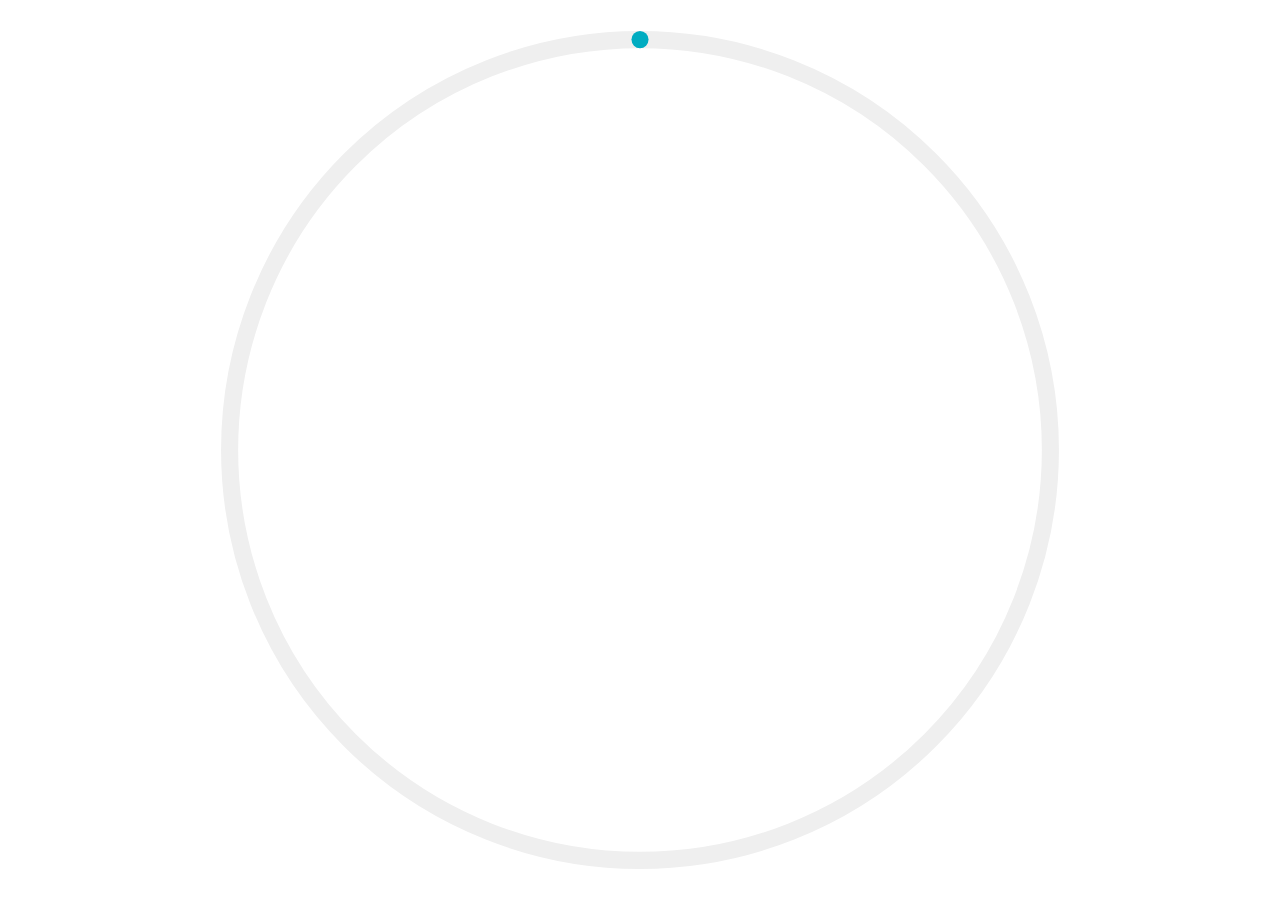
<file: index.html>
<!doctype html>
<html lang="en">

<head>
    <meta charset="utf-8">
    <title>timer.watch - a simple timer countdown</title>
    <meta name="description" content="A very simple and cute countdown timer">
    <meta name="author" content="Karl Adler">
    <link href="https://fonts.googleapis.com/css?family=Inconsolata" rel="stylesheet">

    <!--[if lt IE 9]>
    <script src="https://cdnjs.cloudflare.com/ajax/libs/html5shiv/3.7.3/html5shiv.js"></script>
  <![endif]-->
</head>
<style>
    * {
        margin: 0;
        padding: 0;
    }

    body {
        height: 100vh;
    }

    .centered {
        position: absolute;
        top: 50%;
        left: 50%;
        transform: translate(-50%, -50%);
        text-align: center;
    }

    .huge {
        font-size: 20vmin;
        font-family: 'Inconsolata', monospace;
    }

    .wrapper {
        height: 95vmin;
        width: 95vmin;
        overflow: hidden;
    }

    .circle-chart {
        width: 95vmin;
        height: 95vmin;
    }

    .circle-chart__circle {
        transition: stroke-dasharray 1s linear;
        transform: rotate(-90deg);
        transform-origin: center;
    }

    .circle-chart__circle--negative {
        transform: rotate(-90deg) scale(1, -1);
        /* 1, 2, 3 */
    }

    .circle-chart__info {
        animation: circle-chart-appear .5s forwards;
        opacity: 0;
        transform: translateY(0.3em);
    }

    @keyframes circle-chart-fill {
        to {
            stroke-dasharray: 0 100;
        }
    }

    @keyframes circle-chart-appear {
        to {
            opacity: 1;
            transform: translateY(0);
        }
    }
</style>

<body>
    <div class="centered huge wrapper">

        <svg class="circle-chart" viewbox="0 0 100 100" width="100" height="100" xmlns="http://www.w3.org/2000/svg">
            <circle class="circle-chart__background" stroke="#efefef" stroke-width="2" fill="none" cx="50" cy="50"
                r="48" />
            <circle class="circle-chart__circle" id="progress-circle" stroke="#00acc1" stroke-width="2" stroke-dasharray="0,314.1" stroke-linecap="round"
                fill="none" cx="50" cy="50" r="48" />
            <g class="circle-chart__info">
                <text class="circle-chart__percent" id="circle-chart-text" x="16.91549431" y="15.5" alignment-baseline="central" text-anchor="middle"
                    font-size="8"></text>
            </g>
        </svg>
        <span id="timer" class="centered"></span>

    </div>
    <script>
        var dayFactor = 1000 * 60 * 60 * 24;
        var hoursFactor = 1000 * 60 * 60;
        var minutesFactor = 1000 * 60;
        var secondsFactor = 1000;

        var url = new URL(location.href);
        var d = parseInt(url.searchParams.get('d'), 10) * dayFactor || 0;
        var h = parseInt(url.searchParams.get('h'), 10) * hoursFactor || 0;
        var m = (parseInt(url.searchParams.get('m'), 10) * minutesFactor) || 15;
        var s = parseInt(url.searchParams.get('s'), 10) * secondsFactor || 0;

        var start = new Date().getTime();
        var countDownDate = start + (d + h + m + s);

        var x = setInterval(function () {
            var now = new Date().getTime();
            var distance = countDownDate - now;
            var progress = ((now - start) / (countDownDate - start)) * 100;
            console.log(progress);


            var days = Math.floor(distance / dayFactor);
            var hours = Math.floor((distance % dayFactor) / hoursFactor);
            var minutes = Math.floor((distance % hoursFactor) / minutesFactor);
            var seconds = Math.floor((distance % minutesFactor) / secondsFactor);

            var daysOut = days > 0 ? 'days: ' + days + ' - ' : '';
            var hoursOut = ('00' + hours).substr(-2, 2) + ':';
            var minutesOut = ('00' + minutes).substr(-2, 2) + ':';
            var secondsOut = ('00' + seconds).substr(-2, 2);

            document.getElementById('timer').innerHTML = daysOut + hoursOut + minutesOut + secondsOut;

            document.getElementById('progress-circle').setAttribute('stroke-dasharray', progress * Math.PI + ',314.2');

            if (distance < 0) {
                clearInterval(x);
                document.getElementById('timer').innerHTML = 'finished';
            }
        }, 1000);
    </script>
</body>

</html>
</file>
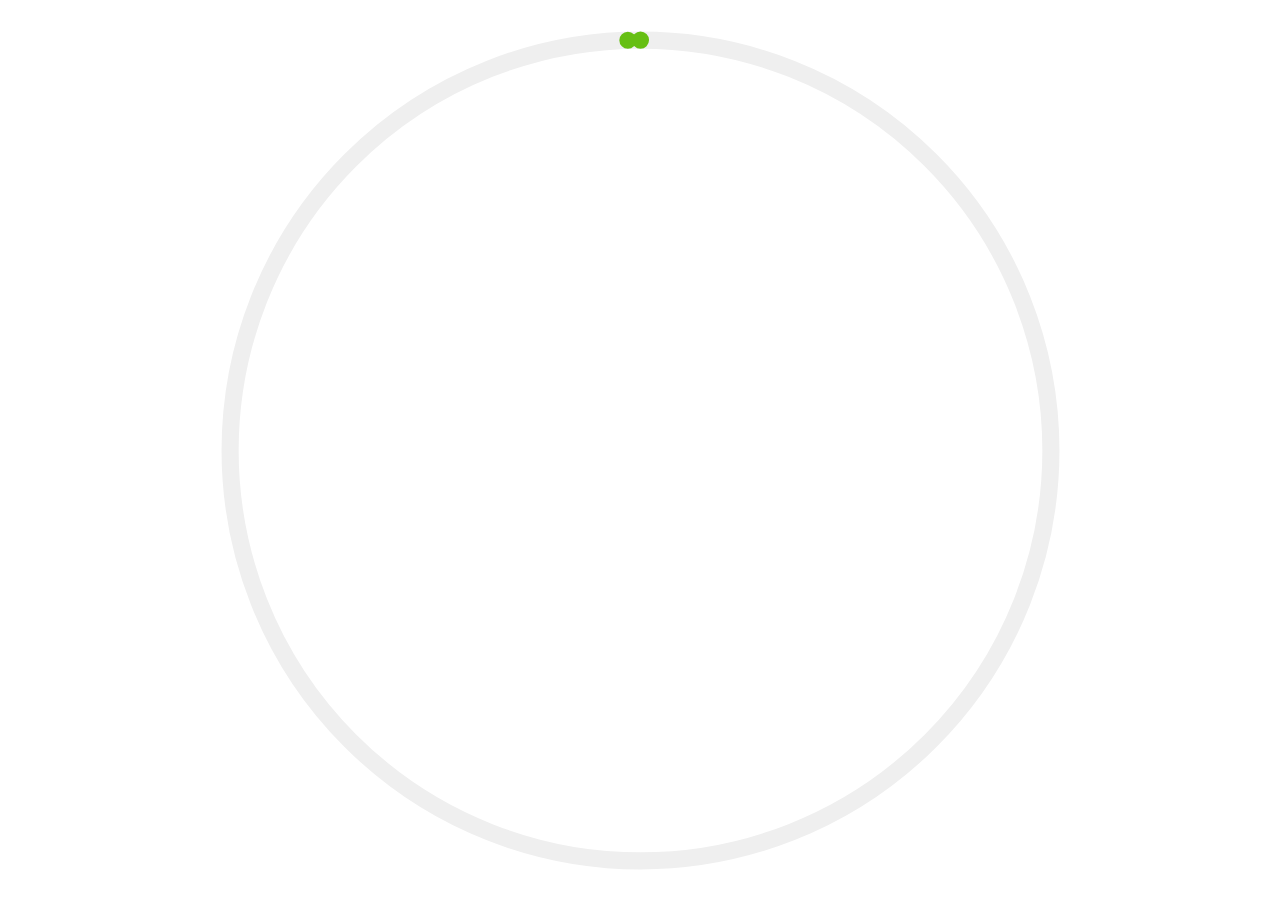
<file: public/index.html>
<!doctype html>
<html lang="en">

<head>
    <!-- Global site tag (gtag.js) - Google Analytics -->
    <script async src="https://www.googletagmanager.com/gtag/js?id=UA-109503004-1"></script>
    <script src="./NoSleep.min.js"></script>
    <script src='./zingtouch.min.js'></script>
    <script>
        window.dataLayer = window.dataLayer || [];
        function gtag(){dataLayer.push(arguments);}
        gtag('js', new Date());

        gtag('config', 'UA-109503004-1');
    </script>
    <meta charset="utf-8">
    <title>&#x1F550; timer.watch - a simple timer countdown</title>
    <meta name="apple-mobile-web-app-capable" content="yes" />
    <meta name="viewport" content="width=device-width, initial-scale=1.0">
    <meta name="description" content="A very simple and cute countdown timer">
    <meta name="theme-color" content="#66bf13">
    <meta name="author" content="Karl Adler">
    <link rel="stylesheet" type="text/css" href="styles.css">
    <link rel="manifest" href="manifest.json">
    <link rel="shortcut icon" href="images/icon256x256.png">
    <!--[if lt IE 9]>
        <script src="https://cdnjs.cloudflare.com/ajax/libs/html5shiv/3.7.3/html5shiv.js"></script>
    <![endif]-->
</head>

<body>
    <div class="centered wrapper">
        <svg class="circle-chart" viewbox="0 0 100 100" width="100" height="100" xmlns="http://www.w3.org/2000/svg">
            <circle class="circle-chart__background" stroke="#efefef" stroke-width="2" fill="none" cx="50" cy="50"
                r="48" />
            <circle class="circle-chart__circle" id="progress-circle" stroke="#66bf13" stroke-width="2" stroke-linecap="round"
                fill="none" cx="50" cy="50" r="48" stroke-dasharray="0,300" />
        </svg>
        <span id="timer" class="centered digits huge" onClick="toggle()"></span>

        <noscript>please enable javascript to start the timer</noscript>
    </div>
    <script src="main.js" ></script>
</body>

</html>
</file>
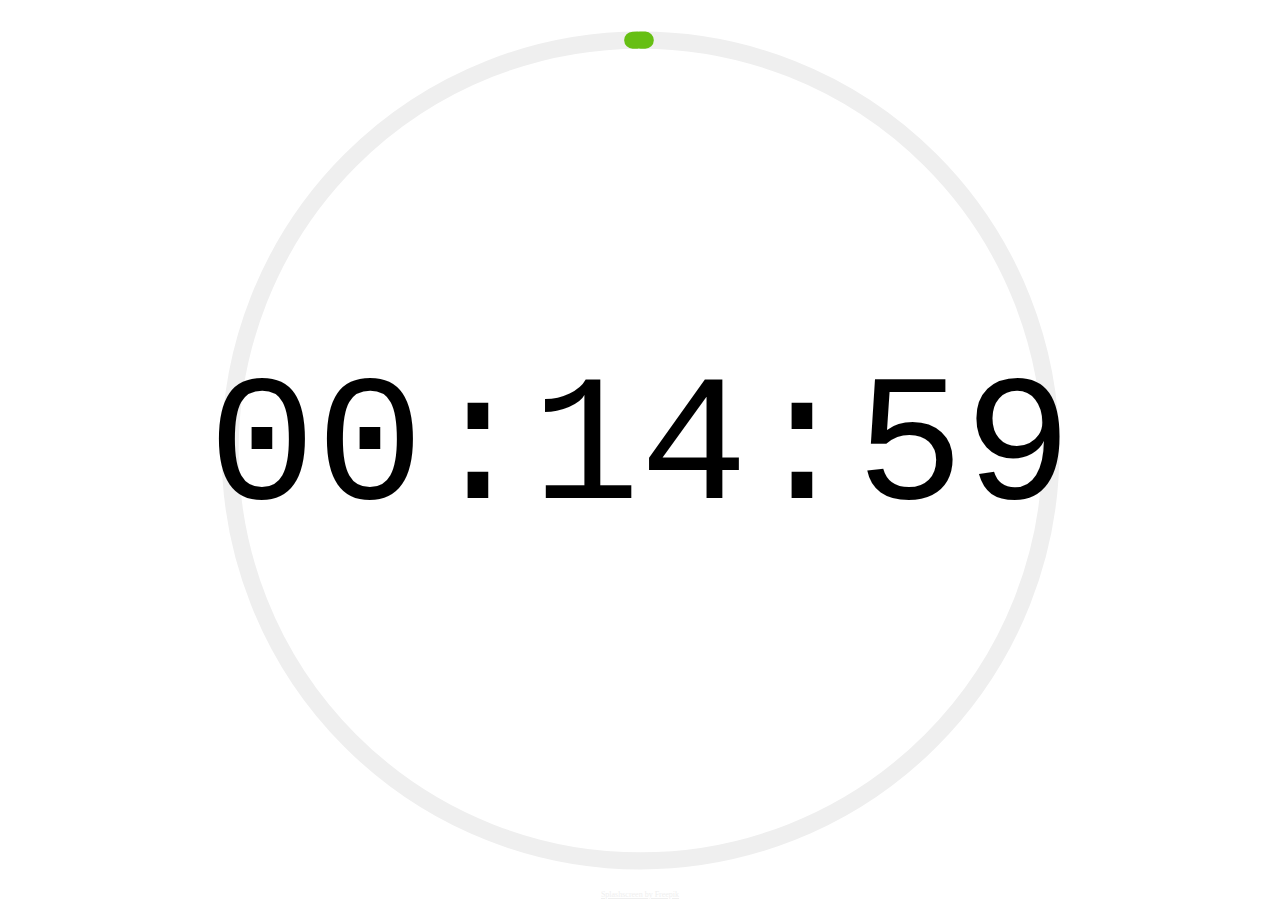
<file: public_html/index.html>
<!doctype html>
<html lang="en">

<head>
    <meta charset="utf-8">
    <title>timer.watch - a simple timer countdown</title>
    <meta name="apple-mobile-web-app-capable" content="yes" />
    <meta name="viewport" content="width=device-width, initial-scale=1.0">
    <meta name="description" content="A very simple and cute countdown timer">
    <meta name="theme-color" content="#66bf13">
    <meta name="author" content="Karl Adler">
    <link rel="manifest" href="manifest.json">
    <!--[if lt IE 9]>
        <script src="https://cdnjs.cloudflare.com/ajax/libs/html5shiv/3.7.3/html5shiv.js"></script>
    <![endif]-->


</head>
<style>
    * {
        margin: 0;
        padding: 0;
    }

    body {
        height: 100vh;
        display: flex;
        justify-content: center;
    }

    .centered {
        position: absolute;
        text-align: center;
        display: flex;
        justify-content: center;
        align-self: center;
    }

    .huge {
        font-size: 20vmin;
        font-family: "Courier New", Courier, monospace;
    }

    .small, .small a {
        font-size: 0.5em;
        color: #efefef;
    }

    .bottom {
        position: absolute;
        bottom: 1px;
    }

    .wrapper {
        height: 100vmin;
        width: 100vmin;
        overflow: hidden;
    }

    .circle-chart {
        width: 95vmin;
        height: 95vmin;
        margin: 2.5vmin;
    }

    .circle-chart__circle {
        transition: stroke-dasharray .1s linear;
        transform: rotate(-90deg);
        transform-origin: center;
    }

    .digits {
        cursor: pointer;
    }
</style>

<body>
    <div class="centered wrapper">
        <svg class="circle-chart" viewbox="0 0 100 100" width="100" height="100" xmlns="http://www.w3.org/2000/svg">
            <circle class="circle-chart__background" stroke="#efefef" stroke-width="2" fill="none" cx="50" cy="50"
                r="48" />
            <circle class="circle-chart__circle" id="progress-circle" stroke="#66bf13" stroke-width="2" stroke-linecap="round"
                fill="none" cx="50" cy="50" r="48" stroke-dasharray="0,300" />
        </svg>
        <span id="timer" class="centered digits huge" onClick="toggle()"></span>

        <noscript>please enable javascript to start the timer</noscript>
    </div>
    <a class="small bottom" href="https://www.freepik.com/free-photo/morning-wake-time-alarm-sleep_1043473.htm">Splashscreen by Freepik</a>
    <script>
        if ('serviceWorker' in navigator) {
            navigator.serviceWorker.register('service-worker.js')
        .then(function(registration) {
            console.log('Registration successful, scope is:', registration.scope);
        })
        .catch(function(error) {
            console.log('Service worker registration failed, error:', error);
        });
        }

        var dayFactor = 1000 * 60 * 60 * 24;
        var hoursFactor = 1000 * 60 * 60;
        var minutesFactor = 1000 * 60;
        var secondsFactor = 1000;

        var left;
        var duration;
        var countDownDate;
        var start;

        reset();
        go();

        function reset() {
            // TODO: proper reset  + UI
            var url = new URL(location.href);
            var d = parseInt(url.searchParams.get('d') || 0, 10) * dayFactor;
            var h = parseInt(url.searchParams.get('h') || 0, 10) * hoursFactor;
            var m = (parseInt(url.searchParams.get('m') || 0, 10) * minutesFactor);
            var s = parseInt(url.searchParams.get('s') || 0, 10) * secondsFactor;

            duration = (d + h + m + s);
            if (duration === 0) {
                duration = 15 * minutesFactor;
            }
            left = duration;
        }

        function toggle() {
            if (!timer) {
                countDownDate = new Date().getTime() + left;
                timer = setInterval(iteration, 100);
            } else {
                var now = new Date().getTime();
                left = countDownDate - now; // set new duration by distance

                clearInterval(timer);
                timer = false;
            }
        }

        function go() {
            start = new Date().getTime();
            countDownDate = start + duration;
            timer = setInterval(iteration, 100);
        }

        function iteration() {
            var now = new Date().getTime();
            var distance = countDownDate - now;
            var progress = ((duration - (distance-1000)) / duration) * 100;
            var days = Math.floor(distance / dayFactor);
            var hours = Math.floor((distance % dayFactor) / hoursFactor);
            var minutes = Math.floor((distance % hoursFactor) / minutesFactor);
            var seconds = Math.floor((distance % minutesFactor) / secondsFactor);

            var daysOut = days > 0 ? days + ' days &shy;' : '';
            var hoursOut = ('00' + hours).substr(-2, 2) + ':';
            var minutesOut = ('00' + minutes).substr(-2, 2) + ':';
            var secondsOut = ('00' + seconds).substr(-2, 2);

            document.getElementById('timer').innerHTML = daysOut + hoursOut + minutesOut + secondsOut;
            document.getElementById('progress-circle').setAttribute('stroke-dasharray', progress * 3 + ',300');

            if (distance < 0) {
                clearInterval(timer);
                document.getElementById('timer').innerHTML = 'finished';
            }
        }
    </script>
</body>

</html>
</file>
<file: public/styles.css>
* {
    margin: 0;
    padding: 0;
}

body {
    height: 100vh;
    display: flex;
    justify-content: center;
}

.centered {
    position: absolute;
    text-align: center;
    display: flex;
    justify-content: center;
    align-self: center;
}

.huge {
    font-size: 18vmin;
    font-family: "Courier New", Courier, monospace;
}

.small, .small a {
    font-size: 0.5em;
    color: #efefef;
}

.bottom {
    position: absolute;
    bottom: 1px;
}

.wrapper {
    height: 100vmin;
    width: 100vmin;
    overflow: hidden;
    touch-action: none;
}

.circle-chart {
    width: 95vmin;
    height: 95vmin;
    margin: 2.5vmin;
}

.circle-chart__circle {
    transform: rotate(-90deg);
    transform-origin: center;
}

.digits {
    cursor: pointer;
}
</file>
